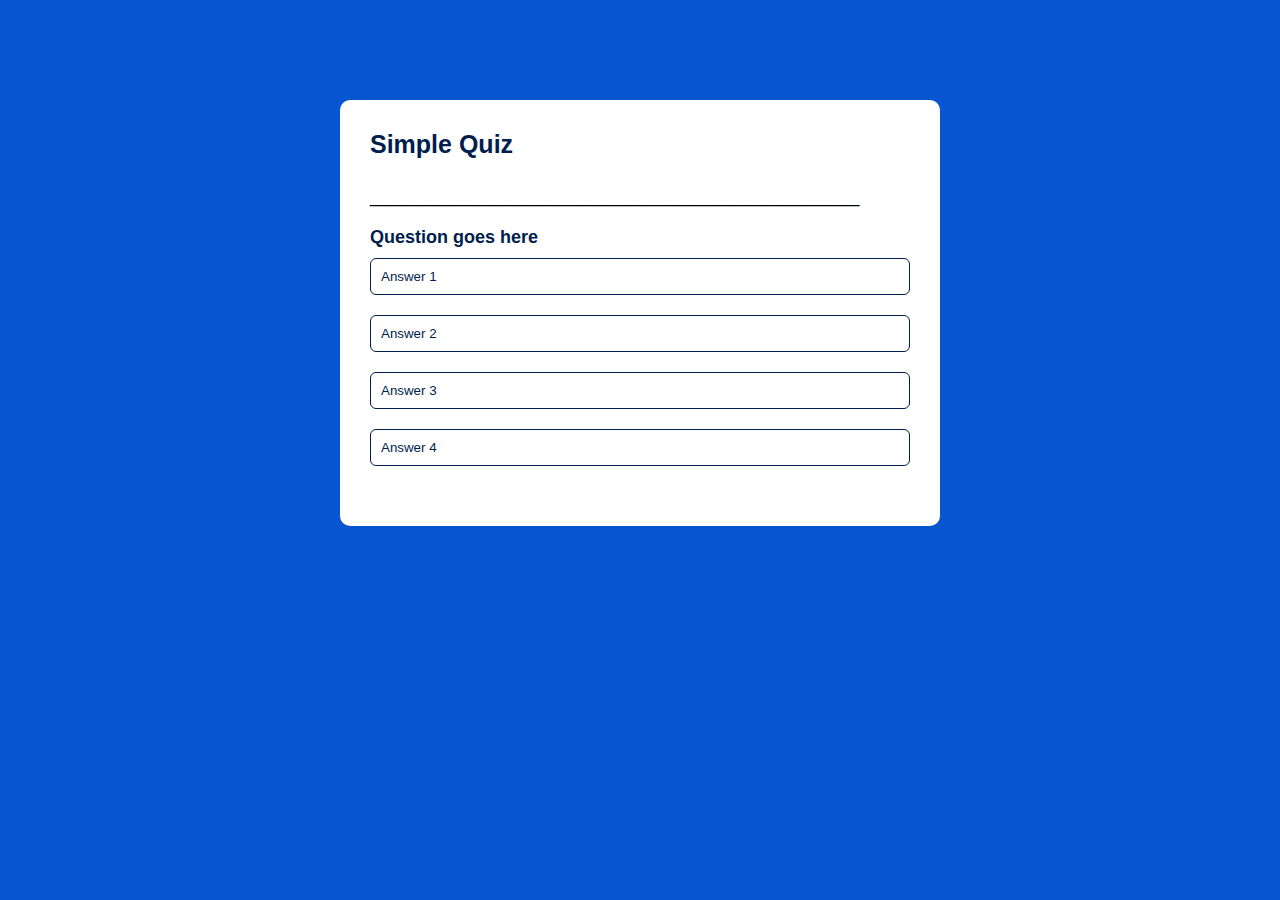
<file: index.html>
<!DOCTYPE html>
<html lang="en">
  <head>
    <meta charset="UTF-8" />
    <meta name="viewport" content="width=device-width, initial-scale=1.0" />
    <title>Quiz app</title>
    <link
      rel="shortcut icon"
      href="./imgs/view-3d-button.jpg"
      type="image/x-icon"
    />
    <link rel="stylesheet" href="style.css" />
  </head>
  <body>
    <div class="app">
      <h1>Simple Quiz</h1>
      <span>_______________________________________________________</span>
      <div class="quiz">
        <h2 id="question">Question goes here</h2>
        <div id="answer-buttons">
          <button class="btn">Answer 1</button>
          <button class="btn">Answer 2</button>
          <button class="btn">Answer 3</button>
          <button class="btn">Answer 4</button>
        </div>
        <button id="next-btn">Next</button>
      </div>
    </div>
    <script src="script.js"></script>
  </body>
</html>
</file>
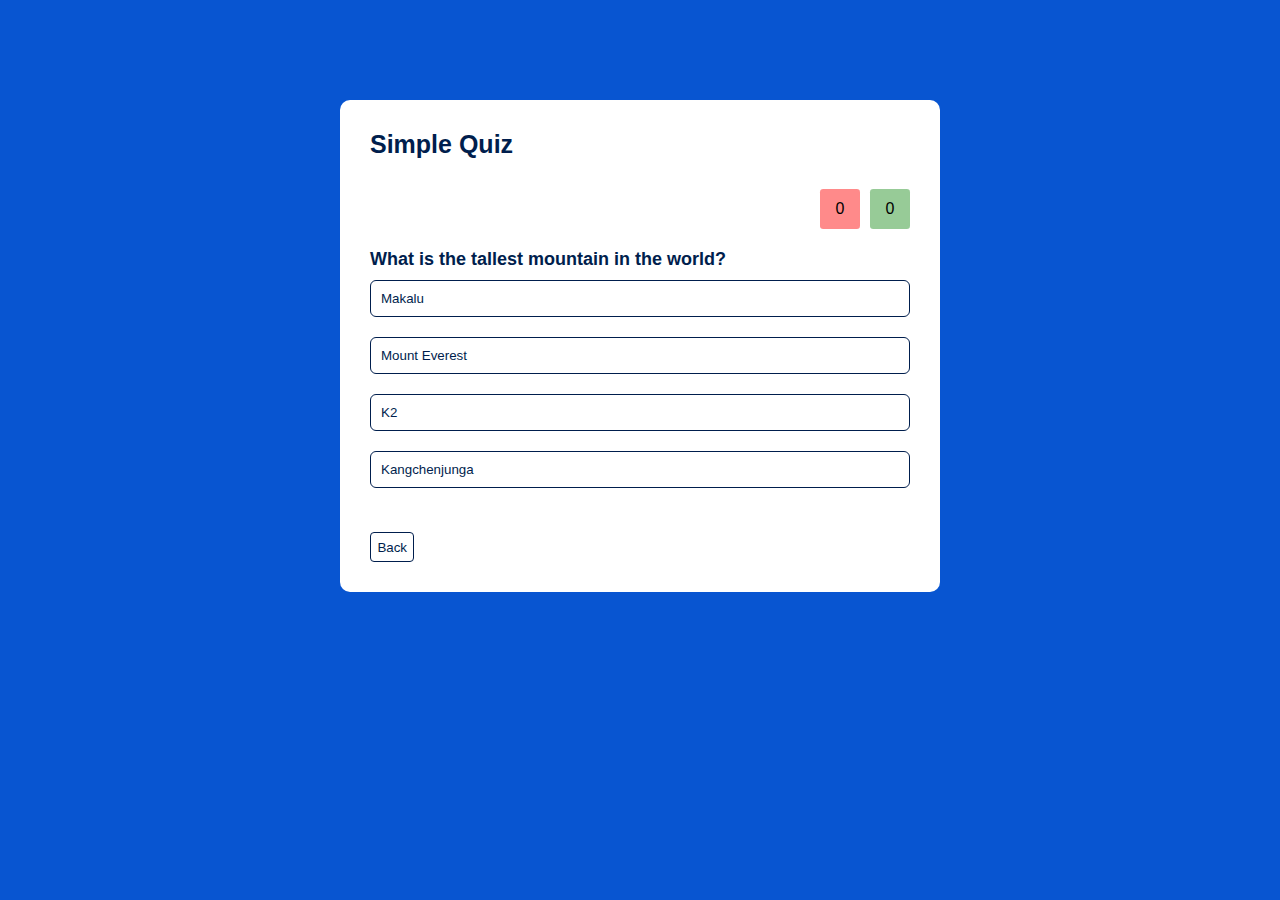
<file: main.html>
<!DOCTYPE html>
<html lang="en">
  <head>
    <meta charset="UTF-8" />
    <meta name="viewport" content="width=device-width, initial-scale=1.0" />
    <title>Quiz app</title>
    <link
      rel="shortcut icon"
      href="./imgs/view-3d-button.jpg"
      type="image/x-icon"
    />
    <link rel="stylesheet" href="style.css" />
  </head>
  <body>
    <div class="app">
      <h1>Simple Quiz</h1>
      <div class="count">
        <div class="correct-count">0</div>
        <div class="false-count">0</div>
      </div>

      <div class="quiz">
        <h2 id="question">Question goes here</h2>
        <div id="answer-buttons"></div>
      </div>

      <div class="controls">
        <button id="back-btn" class="btn">
          <img
            src="./imgs/arrow-left-box-fill.png"
            alt="back"
            style="width: 18px; vertical-align: middle"
          />
        </button>

        <div class="spacer"></div>

        <button id="next-btn" class="btn">Next</button>
      </div>

      <div style="margin-top: 14px">
        <a href="index.html"><button class="btn-exit">Back</button></a>
      </div>
    </div>
    <script src="script.js"></script>
  </body>
</html>
</file>
<file: style.css>
* {
  margin: 0;
  padding: 0;
  font-family: Arial, Helvetica, sans-serif;
  box-sizing: border-box;
}

body {
  background: #0855d1;
}

.app {
  position: relative;
  background: #fff;
  width: 90%;
  max-width: 600px;
  margin: 100px auto 0;
  border-radius: 10px;
  padding: 30px;
}

.app h1 {
  font-size: 25px;
  color: #001e4d;
  font-weight: 600;
  border-radius: 1px solid #ff0000;
  padding-bottom: 30px;
}

.count {
  display: flex;
  flex-direction: row-reverse;
  position: relative;
  gap: 10px;
}

.correct-count,
.false-count {
  padding: 0.7rem;
  border-radius: 0.2rem;
  min-width: 40px;
  text-align: center;
}

.correct-count {
  background-color: #00800068;
}

.false-count {
  background-color: #ff000075;
}

.quiz {
  padding: 20px 0;
}

.quiz h2 {
  font-size: 18px;
  color: #001e4d;
  font-weight: 600;
}

.btn {
  background: #fff;
  color: #001e4d;
  font-weight: 500;
  width: 100%;
  border: 1px solid #001e4d;
  padding: 10px;
  margin: 10px 0;
  border-radius: 6px;
  text-align: left;
  cursor: pointer;
  transition: all 0.3s;
}

.btn:hover.btn:hover:not([disabled]) {
  border: 1px solid #fff;
  background: #001e4d;
  color: #fff;
}

.btn:disabled {
  cursor: no-drop;
}

#back-btn {
  padding: 0.2rem;
  border-radius: 4px;
  margin-bottom: 14px;
  background: #fff;
  border: none;
}

#back-btn:hover {
  color: #001e4d;
}

#next-btn {
  color: #001e4d;
  font-weight: 500;
  padding: 10px;
  margin: 20px auto 0;
  width: 25%;
  background: #fff;
  border: 1px solid #001e4d;
  cursor: pointer;
  border-radius: 4px;
  transition: all 0.3s;
  display: none;
}

#next-btn:hover {
  background: #001e4d;
  color: #fff;
}

.btn-exit {
  padding: 0.4rem;
  background: #fff;
  color: #001e4d;
  border-radius: 4px;
  border: 1px solid #001e4d;
  transition: all 0.3s;
}

.btn-exit:hover {
  background: #ff0000;
  color: #fff;
  border: none;
}

.correct {
  background: #008000 !important;
  color: #fff;
}

.incorrect {
  background: #ff0000 !important;
  color: #fff;
}

@media (max-width: 768px) {
  .app {
    width: 95%;
    margin: 50px auto;
    padding: 20px;
  }

  .app h1 {
    font-size: 22px;
    text-align: center;
  }

  .quiz h2 {
    font-size: 16px;
    text-align: center;
  }

  #next-btn {
    width: 40%;
    font-size: 14px;
  }

  #back-btn {
    font-size: 14px;
    padding: 0.4rem 0.6rem;
  }

  .btn {
    font-size: 14px;
    padding: 12px;
  }
}

/* Mobile phones (max-width: 480px) */
@media (max-width: 480px) {
  .app {
    width: 100%;
    margin: 20px auto;
    padding: 15px;
    border-radius: 0;
  }

  .app h1 {
    font-size: 20px;
    padding-bottom: 20px;
  }

  .count {
    flex-direction: column;
    align-items: flex-start;
    gap: 5px;
  }

  .quiz h2 {
    font-size: 15px;
  }

  .btn {
    font-size: 13px;
    padding: 10px;
  }

  #next-btn {
    width: 100%;
    font-size: 14px;
    margin-top: 15px;
  }

  #back-btn {
    width: 100%;
    margin-bottom: 10px;
    font-size: 13px;
  }

  .btn-exit {
    width: 100%;
    font-size: 13px;
    padding: 10px;
  }
}
</file>
